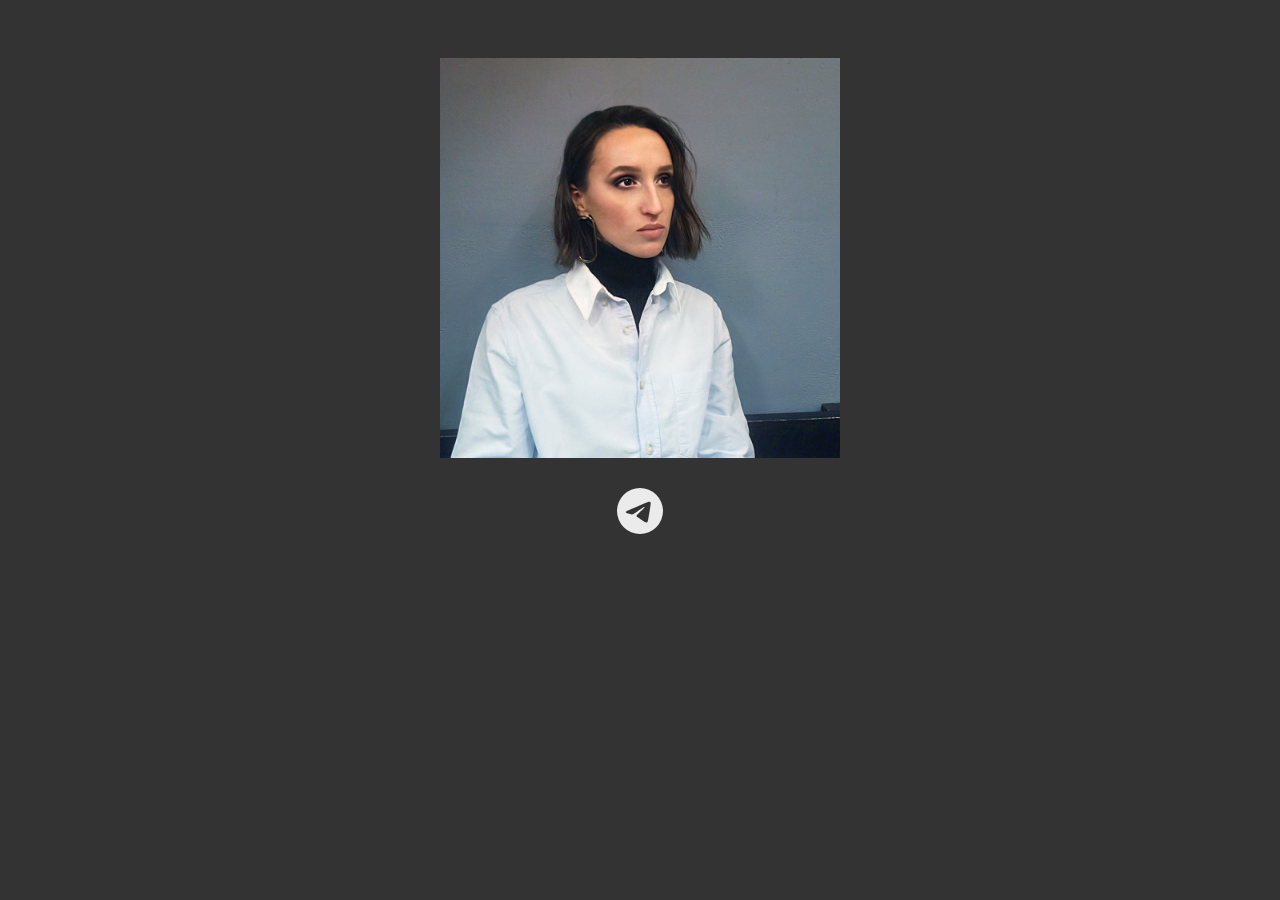
<file: index.html>
<!DOCTYPE html>
<html lang="en">

<head>
    <meta charset="UTF-8">
    <meta name="viewport" content="width=device-width, initial-scale=1.0">
    <title>Лучший дизайнер интерьера в Санкт-Петербурге</title>
    <link rel="stylesheet" href="style.css">


</head>

<body>
    <div class='main'>
        <img src="photo.jpg" alt="">

        <a href="https://t.me/yuliya_vybornova">
            <svg xmlns="http://www.w3.org/2000/svg" width="46" height="46" fill="currentColor" class="bi bi-telegram"
                viewBox="0 0 16 16">
                <path
                    d="M16 8A8 8 0 1 1 0 8a8 8 0 0 1 16 0zM8.287 5.906c-.778.324-2.334.994-4.666 2.01-.378.15-.577.298-.595.442-.03.243.275.339.69.47l.175.055c.408.133.958.288 1.243.294.26.006.549-.1.868-.32 2.179-1.471 3.304-2.214 3.374-2.23.05-.012.12-.026.166.016.047.041.042.12.037.141-.03.129-1.227 1.241-1.846 1.817-.193.18-.33.307-.358.336a8.154 8.154 0 0 1-.188.186c-.38.366-.664.64.015 1.088.327.216.589.393.85.571.284.194.568.387.936.629.093.06.183.125.27.187.331.236.63.448.997.414.214-.02.435-.22.547-.82.265-1.417.786-4.486.906-5.751a1.426 1.426 0 0 0-.013-.315.337.337 0 0 0-.114-.217.526.526 0 0 0-.31-.093c-.3.005-.763.166-2.984 1.09z" />
            </svg>
        </a>
    </div>
</body>

</html>
</file>
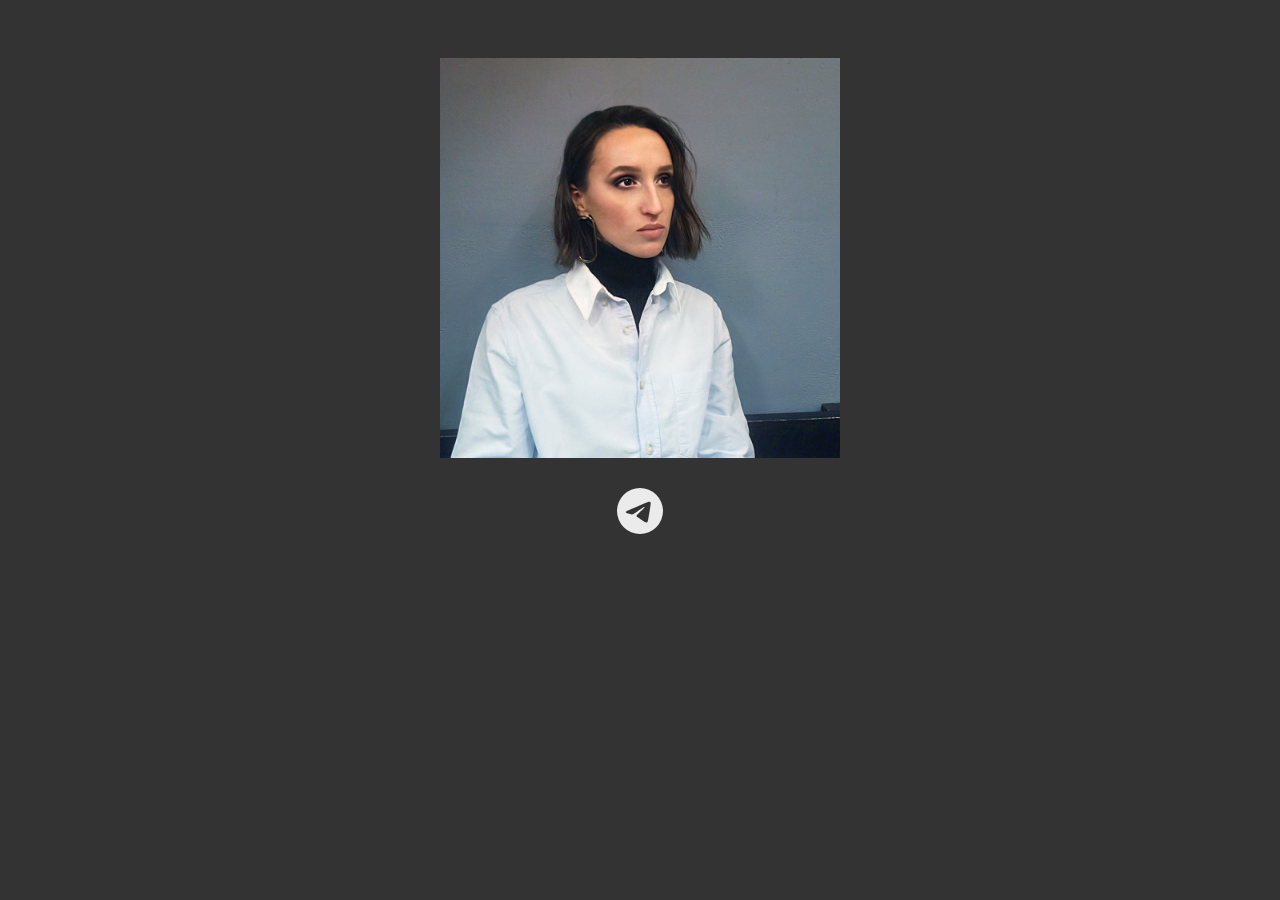
<file: index2.html>
<!DOCTYPE html>
<html lang="en">

<head>
    <meta charset="UTF-8">
    <meta name="viewport" content="width=device-width, initial-scale=1.0">
    <title>Лучший дизайнер интерьера в России </title>
    <link rel="stylesheet" href="style.css">


</head>

<body>
    <div class='main'>
        <img src="photo.jpg" alt="">

        <a href="https://t.me/yuliya_vybornova">
            <svg xmlns="http://www.w3.org/2000/svg" width="46" height="46" fill="currentColor" class="bi bi-telegram"
                viewBox="0 0 16 16">
                <path
                    d="M16 8A8 8 0 1 1 0 8a8 8 0 0 1 16 0zM8.287 5.906c-.778.324-2.334.994-4.666 2.01-.378.15-.577.298-.595.442-.03.243.275.339.69.47l.175.055c.408.133.958.288 1.243.294.26.006.549-.1.868-.32 2.179-1.471 3.304-2.214 3.374-2.23.05-.012.12-.026.166.016.047.041.042.12.037.141-.03.129-1.227 1.241-1.846 1.817-.193.18-.33.307-.358.336a8.154 8.154 0 0 1-.188.186c-.38.366-.664.64.015 1.088.327.216.589.393.85.571.284.194.568.387.936.629.093.06.183.125.27.187.331.236.63.448.997.414.214-.02.435-.22.547-.82.265-1.417.786-4.486.906-5.751a1.426 1.426 0 0 0-.013-.315.337.337 0 0 0-.114-.217.526.526 0 0 0-.31-.093c-.3.005-.763.166-2.984 1.09z" />
            </svg>
        </a>
    </div>
</body>

</html>
</file>
<file: style.css>
* {
    background-color: #333;
}

.bi {
    color:rgb(235, 235, 235)
}

.main {
    position: relative;
    height: 600px;
    display:block;
    top:50px;
    margin:0 auto;
    width:600px;
    /* background-color: rgb(197, 84, 84); */
    text-align: center;
    overflow: hidden;

}


.main a {
    display:block;
    margin-top: 30px;
}

.main img {
    transition: 1s; /* Время эффекта */
    margin: 0 auto;
    /* transform: translate(50%,+50%); */
    display:block;
    width:400px;
    height: 400px;
    
}


.main img:hover {
    transform: scale(1.1); /* Увеличиваем масштаб */
}
</file>
